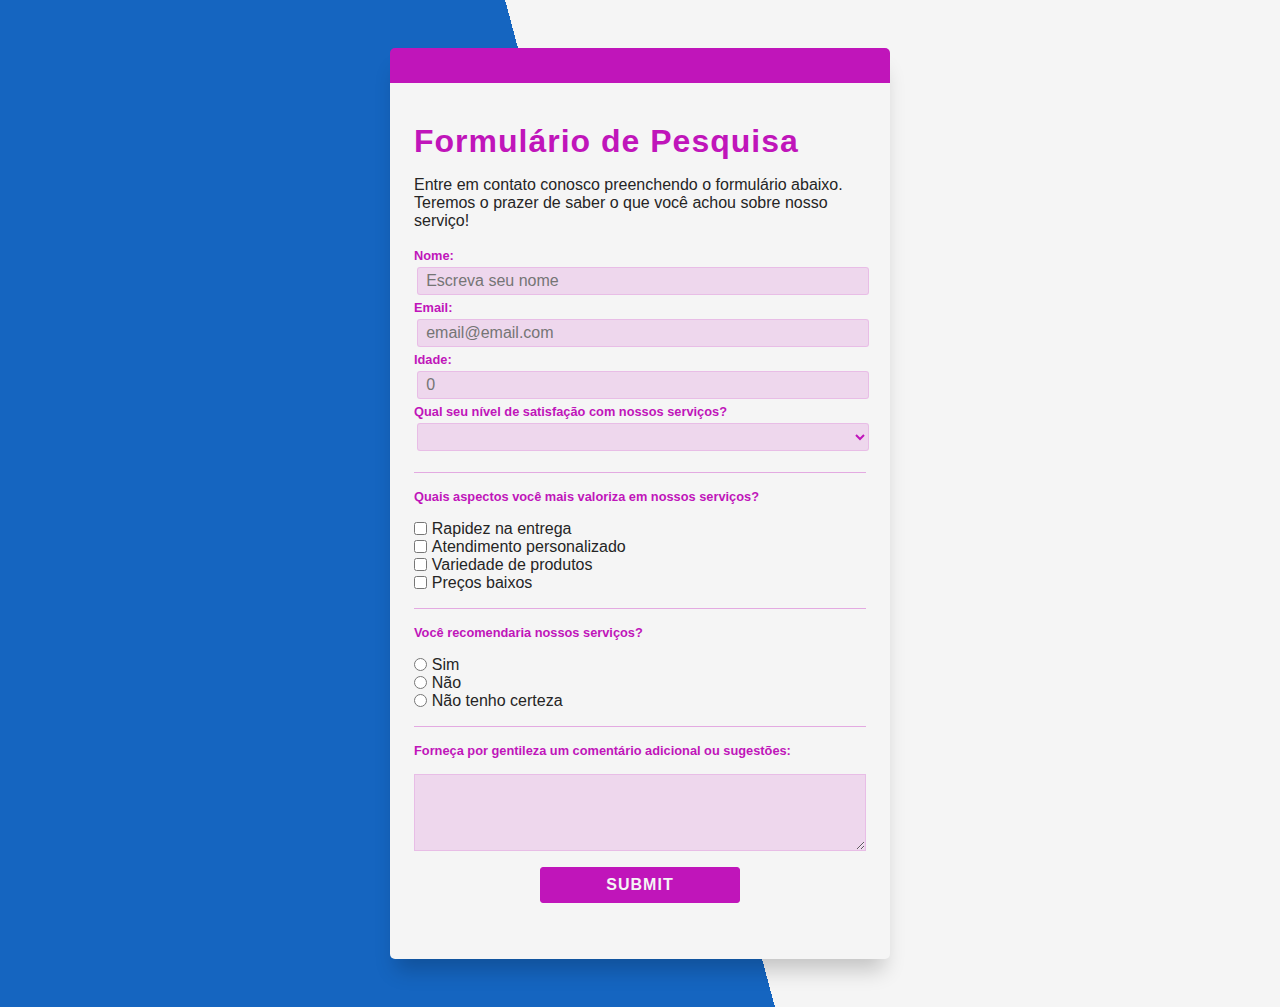
<file: html-css/survey-form/index.html>
<!DOCTYPE html>
<html lang="pt-br">

<head>
    <meta charset="utf-8">
    <meta name="viewport" content="width=device-width, initial-scale=1" />
    <link rel="stylesheet" href="styles.css">
    <title>Formulário de Pesquisa</title>
</head>

<body>
    <div class="container">
        <h1 id="title">Formulário de Pesquisa</h1>
        <p id="description">Entre em contato conosco preenchendo o formulário abaixo. Teremos o prazer de saber o que
            você achou sobre nosso serviço!</p>

        <form id="survey-form" action="" method="post">
            <fieldset>
                <label for="name" id="name-label"><span class="description">Nome: </span><input type="text" id="name"
                        placeholder="Escreva seu nome" required></label>
                <label for="email" id="email-label"><span class="description">Email: </span><input type="email"
                        id="email" placeholder="email@email.com" required></label>
                <label for="number" id="number-label"><span class="description">Idade: </span><input type="number"
                        min="18" max="120" id="number" placeholder="0"></label>
                <label for="dropdown"><span class="description">Qual seu nível de satisfação com nossos
                        serviços?</span><br>
                    <select id="dropdown">
                        <option>Péssimo</option>
                        <option>Ruim</option>
                        <option>Regular</option>
                        <option>Bom</option>
                        <option>Ótimo</option>
                    </select>
                </label>
            </fieldset>

            <fieldset>
                <p class="description">Quais aspectos você mais valoriza em nossos serviços?</p>
                <label for="checkbox-1"><input type="checkbox" value="Rapidez" id="checkbox-1" name="checkbox">Rapidez
                    na
                    entrega</label>
                <label for="checkbox-2"><input type="checkbox" value="Atendimento" id="checkbox-2"
                        name="checkbox">Atendimento personalizado</label>
                <label for="checkbox-3"><input type="checkbox" value="Variedade" id="checkbox-3"
                        name="checkbox">Variedade
                    de produtos</label>
                <label for="checkbox-4"><input type="checkbox" value="Preços" id="checkbox-4" name="checkbox">Preços
                    baixos</label>
            </fieldset>

            <fieldset>
                <p class="description">Você recomendaria nossos serviços?</p>
                <label for="radio-1"><input type="radio" name="radio" value="Sim" id="radio-1">Sim</label>
                <label for="radio-2"><input type="radio" name="radio" value="Não" id="radio-2">Não</label>
                <label for="radio-3"><input type="radio" name="radio" value="Não tenho certeza" id="radio-3">Não tenho
                    certeza</label>
            </fieldset>

            <fieldset>
                <p class="description">Forneça por gentileza um comentário adicional ou sugestões:</p>
                <textarea cols="50" rows="5"></textarea>
                <button id="submit">Submit</button>
            </fieldset>
        </form>
    </div>
</body>

</html>
</file>
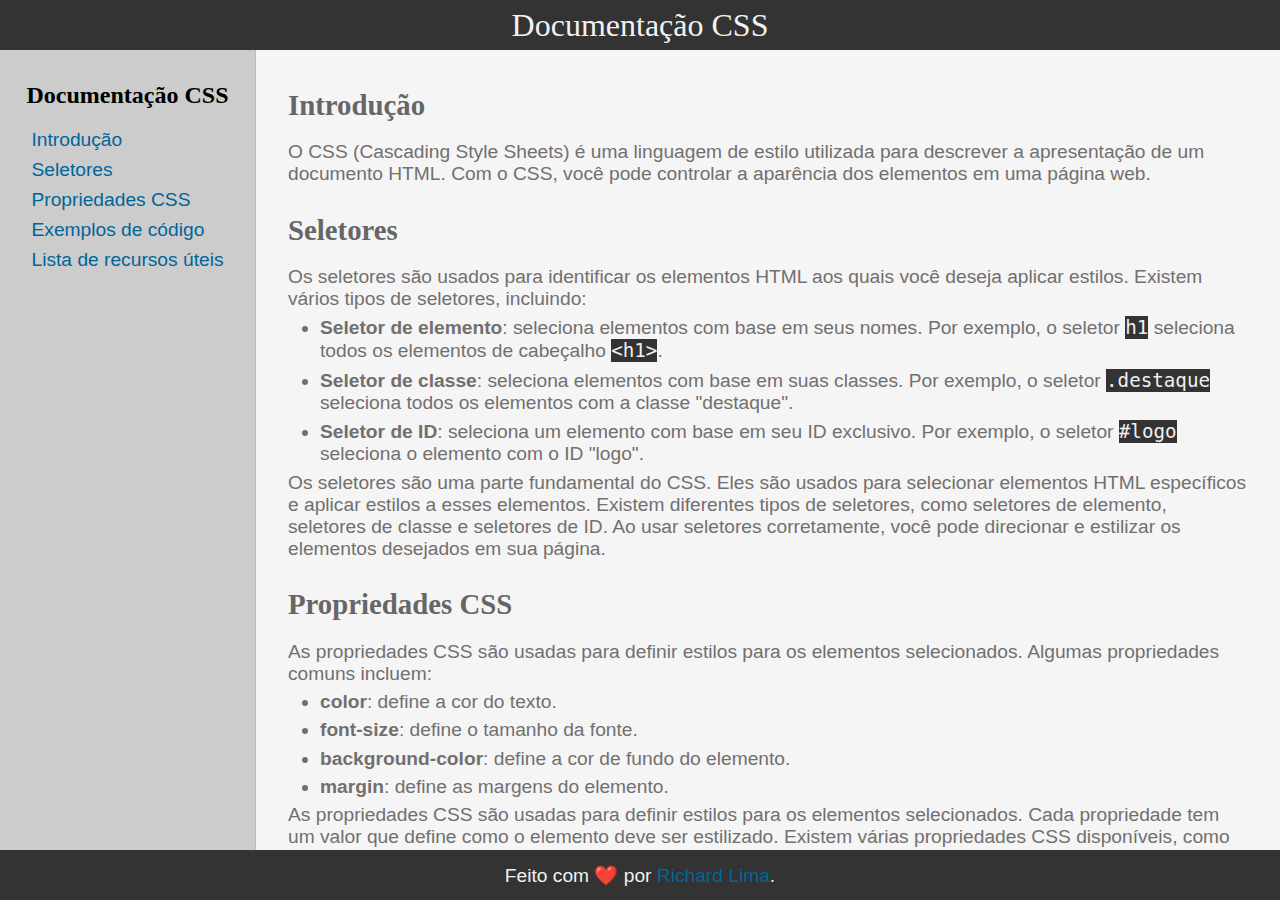
<file: html-css/technical-documentation-page/index.html>
<!DOCTYPE html>
<html lang="en">

<head>
    <meta charset="UTF-8">
    <meta name="viewport" content="width=device-width, initial-scale=1.0">
    <title>Technical Documentation Page</title>
    <link rel="stylesheet" href="styles.css">
</head>

<body>
    <header id="main-header">
        <h1>Documentação CSS</h1>
    </header>
    <nav id="navbar">
        <header>Documentação CSS</header>
        <ul>
            <li><a class="nav-link" href="#Introdução">Introdução</a></li>
            <li><a class="nav-link" href="#Seletores">Seletores</a></li>
            <li><a class="nav-link" href="#Propriedades_CSS">Propriedades CSS</a></li>
            <li><a class="nav-link" href="#Exemplos_de_código">Exemplos de código</a></li>
            <li><a class="nav-link" href="#Lista_de_recursos_úteis">Lista de recursos úteis</a></li>
        </ul>
    </nav>
    <main id="main-doc">
        <section id="Introdução" class="main-section">
            <header>
                <h2>Introdução</h2>
            </header>
            <p>
                O CSS (Cascading Style Sheets) é uma linguagem de estilo utilizada para descrever a apresentação de um
                documento HTML. Com o CSS, você pode controlar a aparência dos elementos em uma página web.
            </p>
        </section>

        <section id="Seletores" class="main-section">
            <header>
                <h2>Seletores</h2>
            </header>
            <p>
                Os seletores são usados para identificar os elementos HTML aos quais você deseja aplicar estilos.
                Existem vários tipos de seletores, incluindo:
            </p>
            <ul>
                <li><strong>Seletor de elemento</strong>: seleciona elementos com base em seus nomes. Por exemplo, o
                    seletor
                    <code>h1</code> seleciona
                    todos os elementos de cabeçalho <code>&lt;h1&gt;</code>.
                </li>
                <li><strong>Seletor de classe</strong>: seleciona elementos com base em suas classes. Por exemplo, o
                    seletor
                    <code>.destaque</code>
                    seleciona todos os elementos com a classe "destaque".
                </li>
                <li><strong>Seletor de ID</strong>: seleciona um elemento com base em seu ID exclusivo. Por exemplo, o
                    seletor <code>#logo</code>
                    seleciona o elemento com o ID "logo".</li>
            </ul>
            <p>Os seletores são uma parte fundamental do CSS. Eles são usados para selecionar elementos HTML específicos
                e aplicar estilos a esses elementos. Existem diferentes tipos de seletores, como seletores de elemento,
                seletores de classe e seletores de ID. Ao usar seletores corretamente, você pode direcionar e estilizar
                os elementos desejados em sua página.</p>
        </section>
        <section id="Propriedades_CSS" class="main-section">
            <header>
                <h2>Propriedades CSS</h2>
            </header>
            <p>
                As propriedades CSS são usadas para definir estilos para os elementos selecionados. Algumas propriedades
                comuns incluem:
            </p>
            <ul>
                <li><strong>color</strong>: define a cor do texto.
                </li>
                <li><strong>font-size</strong>: define o tamanho da fonte.
                </li>
                <li><strong>background-color</strong>: define a cor de fundo do elemento.</li>
                <li><strong>margin</strong>: define as margens do elemento.</li>
            </ul>
            <p>As propriedades CSS são usadas para definir estilos para os elementos selecionados. Cada propriedade tem
                um valor que define como o elemento deve ser estilizado. Existem várias propriedades CSS disponíveis,
                como cor, fonte, tamanho, margem, entre outras. Ao combinar diferentes propriedades, você pode
                personalizar completamente a aparência dos elementos em sua página.</p>
        </section>
        <section id="Exemplos_de_código" class="main-section">
            <header>
                <h2>Exemplos de código</h2>
            </header>
            <p>
                Aqui estão alguns exemplos de código CSS:
            </p>
            <pre><code>
/* Exemplo de estilo de cabeçalho */
h1 {
    color: blue;
    font-size: 24px;
}

/* Exemplo de estilo de parágrafo */
p {
    color: green;
    font-size: 16px;
}

/* Exemplo de estilo de link */
a {
    color: red;
    text-decoration: none;
}
            </code></pre>
            <p>Os exemplos de código CSS fornecidos na documentação são úteis para demonstrar como aplicar estilos a
                diferentes elementos. Cada exemplo contém uma seção de código que mostra como selecionar um elemento e
                uma lista de propriedades que definem os estilos para esse elemento. Ao experimentar esses exemplos e
                fazer ajustes, você pode aprender como criar seus próprios estilos personalizados.</p>
        </section>
        <section id="Lista_de_recursos_úteis" class="main-section">
            <header>
                <h2>Lista de recursos úteis</h2>
            </header>
            <p>
                Aqui está uma lista de recursos úteis para aprender mais sobre CSS:
            </p>
            <ol>
                <li>W3Schools - CSS Tutorial: <a href="https://www.w3schools.com/css/" target="_new">link</a></li>
                <li>MDN Web Docs - CSS: Cascading Style Sheets: <a
                        href="https://developer.mozilla.org/en-US/docs/Web/CSS" target="_new">link</a></li>
                <li>CSS-Tricks: <a href="https://css-tricks.com/" target="_new">link</a></li>
                <li>CSS Zen Garden: <a href="http://www.csszengarden.com/" target="_new">link</a></li>
                <li>Can I Use: <a href="https://caniuse.com/" target="_new">link</a></li>
            </ol>
            <p>A lista de recursos úteis fornece links para websites onde você pode encontrar mais informações e
                tutoriais sobre CSS. Esses recursos podem ser extremamente úteis para aprofundar seus conhecimentos em
                CSS e aprender técnicas avançadas de estilização. Eles incluem tutoriais, documentações e comunidades
                online que podem ajudar a resolver dúvidas e fornecer inspiração para melhorar suas habilidades em CSS.
            </p>
        </section>
    </main>
    <footer>
        <p>Feito com ❤️ por <a href="#">Richard Lima</a>.</p>
    </footer>
</body>

</html>
</file>
<file: html-css/survey-form/styles.css>
/* variáveis */
:root {
    --cor-principal: #1565C0;
    --cor-secundaria: #c015ba;
    --branco: #f5f5f5;
    --preto: #252525;
    --fonte-titulo: 'Franklin Gothic Medium', 'Arial Narrow', Arial, sans-serif;
    --fonte-principal: 'Gill Sans', 'Gill Sans MT', Calibri, 'Trebuchet MS', sans-serif;
}


* {
    box-sizing: border-box;
    margin: 0;
    padding: 0;
    font-size: 100%;
    text-decoration: none;
}

body {
    width: 100%;
    padding: 3rem;
    background-image: linear-gradient(75deg,
            var(--cor-principal) 0%,
            var(--cor-principal) 50%,
            var(--branco) 50%,
            var(--branco) 100%);
    font-family: var(--fonte-principal);
    color: var(--preto);
}

h1 {
    margin-bottom: 1rem;
    font-size: 2rem;
    color: var(--cor-secundaria);
    font-family: var(--fonte-titulo);
    letter-spacing: 1px;
}

.container {
    margin: auto;
    width: 500px;
    min-width: 200px;
    padding: 2.5em 1.5rem;
    border-radius: 5px;
    border-top: 35px solid var(--cor-secundaria);
    box-shadow: 0px 17px 20px -6px rgba(0, 0, 0, 0.2);
    background-color: var(--branco);
}

fieldset {
    display: flex;
    flex-direction: column;
    padding: 1rem 0;
    border: none;
    border-bottom: 1px solid #c015ba55;
}

fieldset:last-of-type {
    border: none;
}

input[type="text"],
input[type="email"],
input[type="number"],
select {
    width: 100%;
    height: 1.5rem;
    margin: 0.2rem;
    padding: 0.8rem 0.5rem;
    border: 1px solid #c015ba22;
    border-radius: 3px;
    background-color: #c015ba22;
    color: var(--cor-secundaria);
}

.description {
    margin-bottom: 1rem;
    font-size: 0.8rem;
    font-weight: bolder;
    color: var(--cor-secundaria);
}

input[type="checkbox"],
input[type="radio"] {
    margin-right: 0.3rem;
    margin-bottom: 2px;
    vertical-align: middle;
}

textarea {
    background-color: #c015ba22;
    border: 1px solid #c015ba22;
}

button {
    margin: 1rem auto 0 auto;
    width: 200px;
    border-radius: 3px;
    padding: 0.5em;
    border: 1px solid var(--cor-secundaria);
    background-color: var(--cor-secundaria);
    text-transform: uppercase;
    font-weight: bold;
    letter-spacing: 1px;
    color: var(--branco);
    transition: 0.2s;
}

button:hover {
    cursor: pointer;
    background-color: #c015ba22;
    color: #c015ba;
    transition: 0.2s;
}
</file>
<file: html-css/technical-documentation-page/styles.css>
* {
    box-sizing: border-box;
    font-size: 100%;
    margin: 0;
    padding: 0;
    text-decoration: none;
    font-weight: normal;
    font-style: normal;
    list-style-type: none;
}

body {
    display: grid;
    grid-template-columns: 20% 1fr 1fr 1fr;
    grid-template-rows: 50px 1fr 50px;
    grid-column-gap: 0px;
    grid-row-gap: 0px;
    max-height: 100vh;
    margin: 0 auto;
    font-family: 'Segoe UI', Tahoma, Geneva, Verdana, sans-serif;

    box-shadow:
        0px 0px 2.2px rgba(0, 0, 0, 0.008),
        0px 0px 5.3px rgba(0, 0, 0, 0.012),
        0px 0px 10px rgba(0, 0, 0, 0.015),
        0px 0px 17.9px rgba(0, 0, 0, 0.018),
        0px 0px 33.4px rgba(0, 0, 0, 0.022),
        0px 0px 80px rgba(0, 0, 0, 0.03);
}

header {
    font-family: Cambria, Cochin, Georgia, Times, 'Times New Roman', serif;
    font-weight: bold;
}

#main-header {
    grid-area: 1 / 1 / 2 / 5;
    background-color: #333333;
    display: flex;
    width: 100%;
    height: 100%;
    color: #f1f1f1;
    justify-content: center;
    align-items: center;
}

#main-header>h1 {
    font-size: 2rem;
}

nav {
    grid-area: 2 / 1 / 3 / 2;
    justify-self: center;
    padding-top: 2rem;
    border-right: 1px solid #bbb;
    background-color: #CCCCCC;
    width: 100%;
    display: flex;
    flex-direction: column;
    align-items: center;
}

nav>header {
    font-size: 1.5rem;
    margin-bottom: 1rem;
}

nav>ul {
    font-size: 1.2rem;
}

nav>ul>li {
    padding: 4px 0;
}

main {
    grid-area: 2 / 2 / 3 / 5;
    overflow-x: auto;
    padding: 10px 2rem;
    background-color: #f5f5f5;
}

main section:last-child {
    padding-bottom: 3rem;
}

h2 {
    color: #666666;
    font-size: 1.8rem;
    font-weight: bold;
    margin: 1.8rem 0 1.2rem;
}

p,
section>ul>li,
section>ol>li {
    font-size: 1.2rem;
    margin: 0.4rem 0;
    color: #726f6f;
}

strong {
    font-weight: bold;
}

section>ul>li {
    list-style-type: disc;
    margin-left: 2rem;
}

section>ol>li {
    list-style-type: decimal;
    margin-left: 2rem;
}

footer {
    grid-area: 3 / 1 / 4 / 5;
    background-color: #333333;
    display: flex;
    width: 100%;
    height: 100%;
    justify-content: center;
    align-items: center;
}

footer>p {
    color: #f1f1f1;
}

a {
    color: #006699;
}

a:active {
    color: #333333;
}

code,
pre {
    background-color: #333333;
    color: #f0f0f0;
}

pre>code {
    font-size: 1.1rem;
}

pre {
    padding: 0 2rem;
    border-radius: 5px;
    border: 1px solid #726f6f;
}

@media (max-width: 1250px) {
    body {
        grid-template-columns: 1.2fr 1fr 1fr 1fr;
    }
}

@media (max-width: 912px) {
    body {
        display: grid;
        grid-template-columns: 1fr;
        grid-template-rows: 50px 1fr 50px;
        grid-column-gap: 0px;
        grid-row-gap: 0px;
    }

    nav {
        display: none;
    }

    #main-header {
        grid-area: 1 / 1 / 2 / 2;
    }

    main {
        grid-area: 2 / 1 / 3 / 2;
    }

    footer {
        grid-area: 3 / 1 / 4 / 2;
    }

}
</file>
